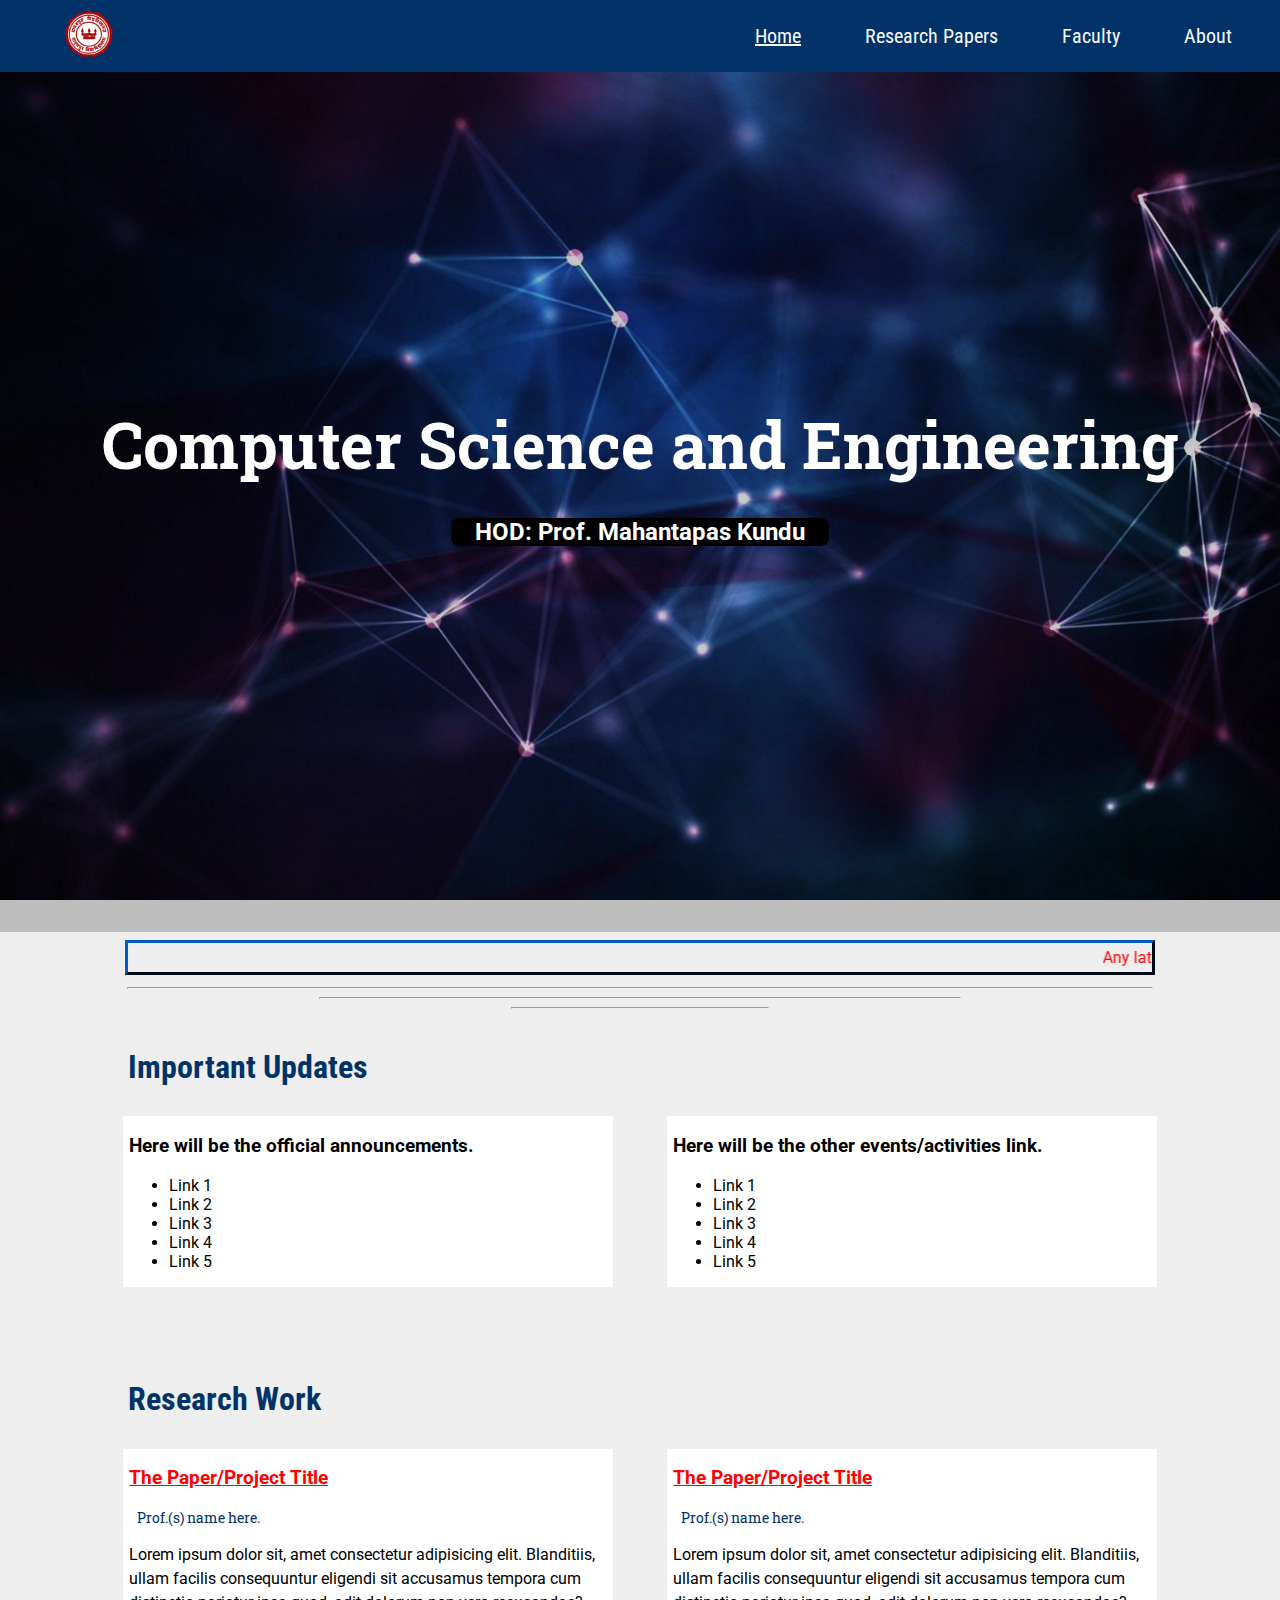
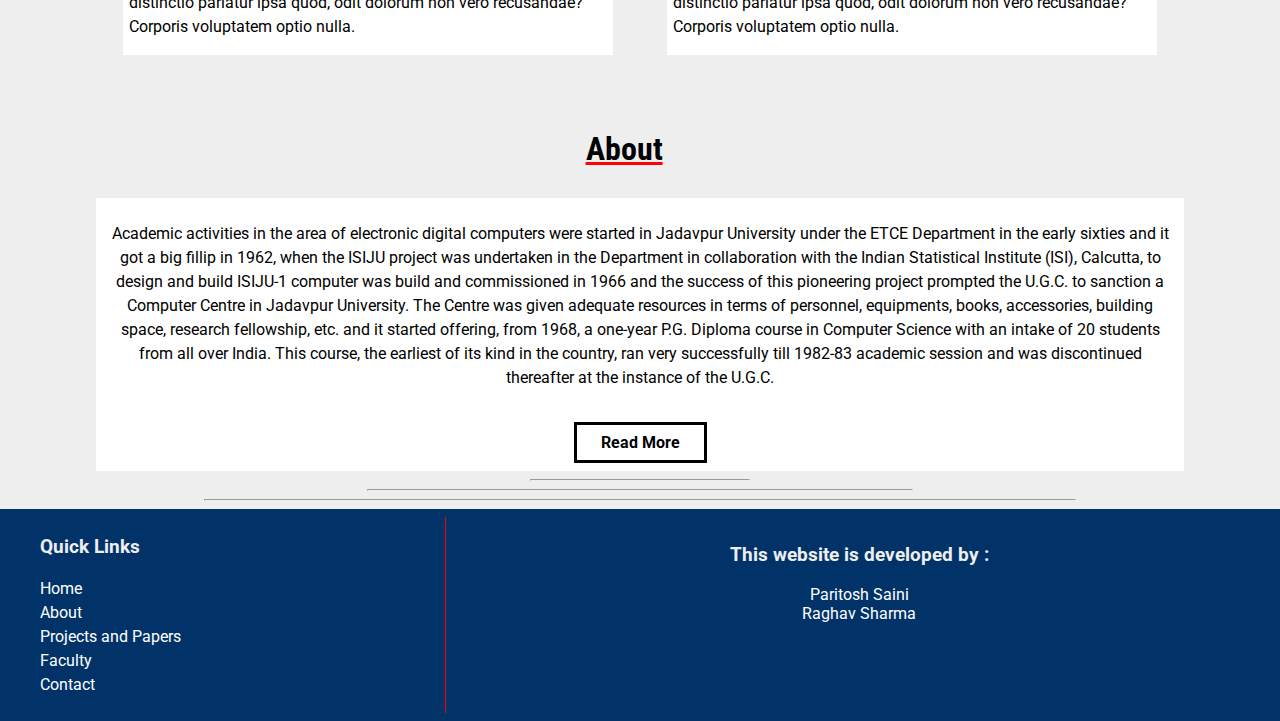
<file: index.html>
<!DOCTYPE html>
<html lang="en">

<head>
    <meta charset="UTF-8">
    <meta name="viewport" content="width=device-width, initial-scale=1.0">
    <meta http-equiv="X-UA-Compatible" content="ie=edge">
    <link rel="stylesheet" href="https://use.fontawesome.com/releases/v5.1.0/css/all.css" integrity="sha384-lKuwvrZot6UHsBSfcMvOkWwlCMgc0TaWr+30HWe3a4ltaBwTZhyTEggF5tJv8tbt"
        crossorigin="anonymous">
    <link href="https://fonts.googleapis.com/css?family=Roboto|Roboto+Condensed|Roboto+Slab" rel="stylesheet">
    <link rel="icon" href="img/logo.png">
    <link rel="stylesheet" href="style.css">
    <title>JU CSE</title>
</head>

<body>
    <div id="slideout-menu">
        <ul>
            <li>
                <a href="index.html">Home</a>
            </li>
            <li>
                <a href="research.html">Research Papers</a>
            </li>
            <li>
                <a href="faculty.html">Faculty</a>
            </li>
            <li>
                <a href="about.html">About</a>
            </li>
        </ul>
    </div>

    <nav>
        <div id="logo-img">
            <a href="http://www.jaduniv.edu.in/">
                <img src="img/logo.png" alt="JU Logo">
            </a>
        </div>
        <div id="menu-icon">
            <i class="fas fa-bars"></i>
        </div>
        
        <ul>
            <li>
                <a class="active" href="index.html">Home</a>
            </li>
            <li>
                <a href="research.html">Research Papers</a>
            </li>
            <li>
                <a href="faculty.html">Faculty</a>
            </li>
            <li>
                <a href="about.html">About</a>
            </li>
            <li>
                <div id="search-icon"></div>
            </li>
        </ul>
    </nav>

    <div id="searchbox">
        <input type="text" placeholder="Search Here">
    </div>

    <div id="banner">
        <h1>Computer Science and Engineering</h1>
        <h3>HOD: Prof. Mahantapas Kundu</h3>
    </div>

    <div class="updates">
        <marquee behavior="" direction="" onmouseover="this.stop();" onmouseout="this.start();"><a href="https://google.com">Any latest Updates or info to be displayes here...</a> || <a href="#">Another One</a></marquee>
    </div>

    <hr class="l1">
    <hr class="l2">
    <hr class="l3">

    <main>
        <h2 class="section-heading">Important Updates</h2>

        <section>
            <div class="card">
                <div class="card-description">
                   <h3>Here will be the official announcements.</h3>
                   <ul>
                       <li><a href="#">Link 1</a></li>
                       <li><a href="#">Link 2</a></li>
                       <li><a href="#">Link 3</a></li>
                       <li><a href="#">Link 4</a></li>
                       <li><a href="#">Link 5</a></li>
                   </ul>
                </div>
            </div>

            <div class="card">
                <div class="card-description">
                    <h3>Here will be the other events/activities link.</h3>
                    <ul>
                        <li><a href="#">Link 1</a></li>
                        <li><a href="#">Link 2</a></li>
                        <li><a href="#">Link 3</a></li>
                        <li><a href="#">Link 4</a></li>
                        <li><a href="#">Link 5</a></li>
                    </ul>
                </div>
            </div>
        </section>

        <br>
        <br>
        <br>

        <a href="research.html">
        	<h2 class="section-heading">Research Work</h2>
    	</a>

        <section>
            <div class="card">
                <div class="card-description">
                  <a href="#">
                    <h3>The Paper/Project Title</h3>
                  </a>
                  <div class="card-meta">
                    <a href="#">Prof.(s) name here.</a>
                  </div>
                  <p>
                    Lorem ipsum dolor sit, amet consectetur adipisicing elit. Blanditiis, ullam facilis consequuntur eligendi sit accusamus tempora
                    cum distinctio pariatur ipsa quod, odit dolorum non vero recusandae? Corporis voluptatem optio nulla.
                  </p>
                </div>
              </div>

              <div class="card">
                <div class="card-description">
                  <a href="#">
                    <h3>The Paper/Project Title</h3>
                  </a>
                  <div class="card-meta">
                    <a href="#">Prof.(s) name here.</a>
                  </div>
                  <p>
                    Lorem ipsum dolor sit, amet consectetur adipisicing elit. Blanditiis, ullam facilis consequuntur eligendi sit accusamus tempora
                    cum distinctio pariatur ipsa quod, odit dolorum non vero recusandae? Corporis voluptatem optio nulla.
                  </p>
                </div>
              </div>
        </section>

        <br>
        <br>

        <h2 class="about">About</h2>

        <section id="section-source">
            <p>
                Academic activities in the area of electronic digital computers were started in Jadavpur University under the ETCE Department in the early sixties and it got a big fillip in 1962, when the ISIJU project was undertaken in the Department in collaboration with the Indian Statistical Institute (ISI), Calcutta, to design and build ISIJU-1 computer was build and commissioned in 1966 and the success of this pioneering project prompted the U.G.C. to sanction a Computer Centre in Jadavpur University. The Centre was given adequate resources in terms of personnel, equipments, books, accessories, building space, research fellowship, etc. and it started offering, from 1968, a one-year P.G. Diploma course in Computer Science with an intake of 20 students from all over India. This course, the earliest of its kind in the country, ran very successfully till 1982-83 academic session and was discontinued thereafter at the instance of the U.G.C.
            </p>
            <a href="about.html" class="btn-readmore">Read More</a>
        </section>

        <hr class="l3">
        <hr class="l2">
        <hr class="l1">

    </main>

    <footer>
        <div id="left-footer">
            <h3>Quick Links</h3>
            <p>
                <ul>
                    <li>
                        <a href="index.html">Home</a>
                    </li>
                    <li>
                        <a href="about.html">About</a>
                    </li>
                    <li>
                        <a href="research.html">Projects and Papers</a>
                    </li>
                    <li>
                        <a href="faculty.html">Faculty</a>
                    </li>
                    <li>
                        <a href="#">Contact</a>
                    </li>
                </ul>
            </p>
        </div>

        <div id="right-footer">
            <h3>This website is developed by :</h3>
            <a href="https://github.com/codename-water">Paritosh Saini</a>
            <br>
            <a href="#">Raghav Sharma</a>
        </div>
    </footer>

    <script src="main.js"></script>
</body>

</html>
</file>
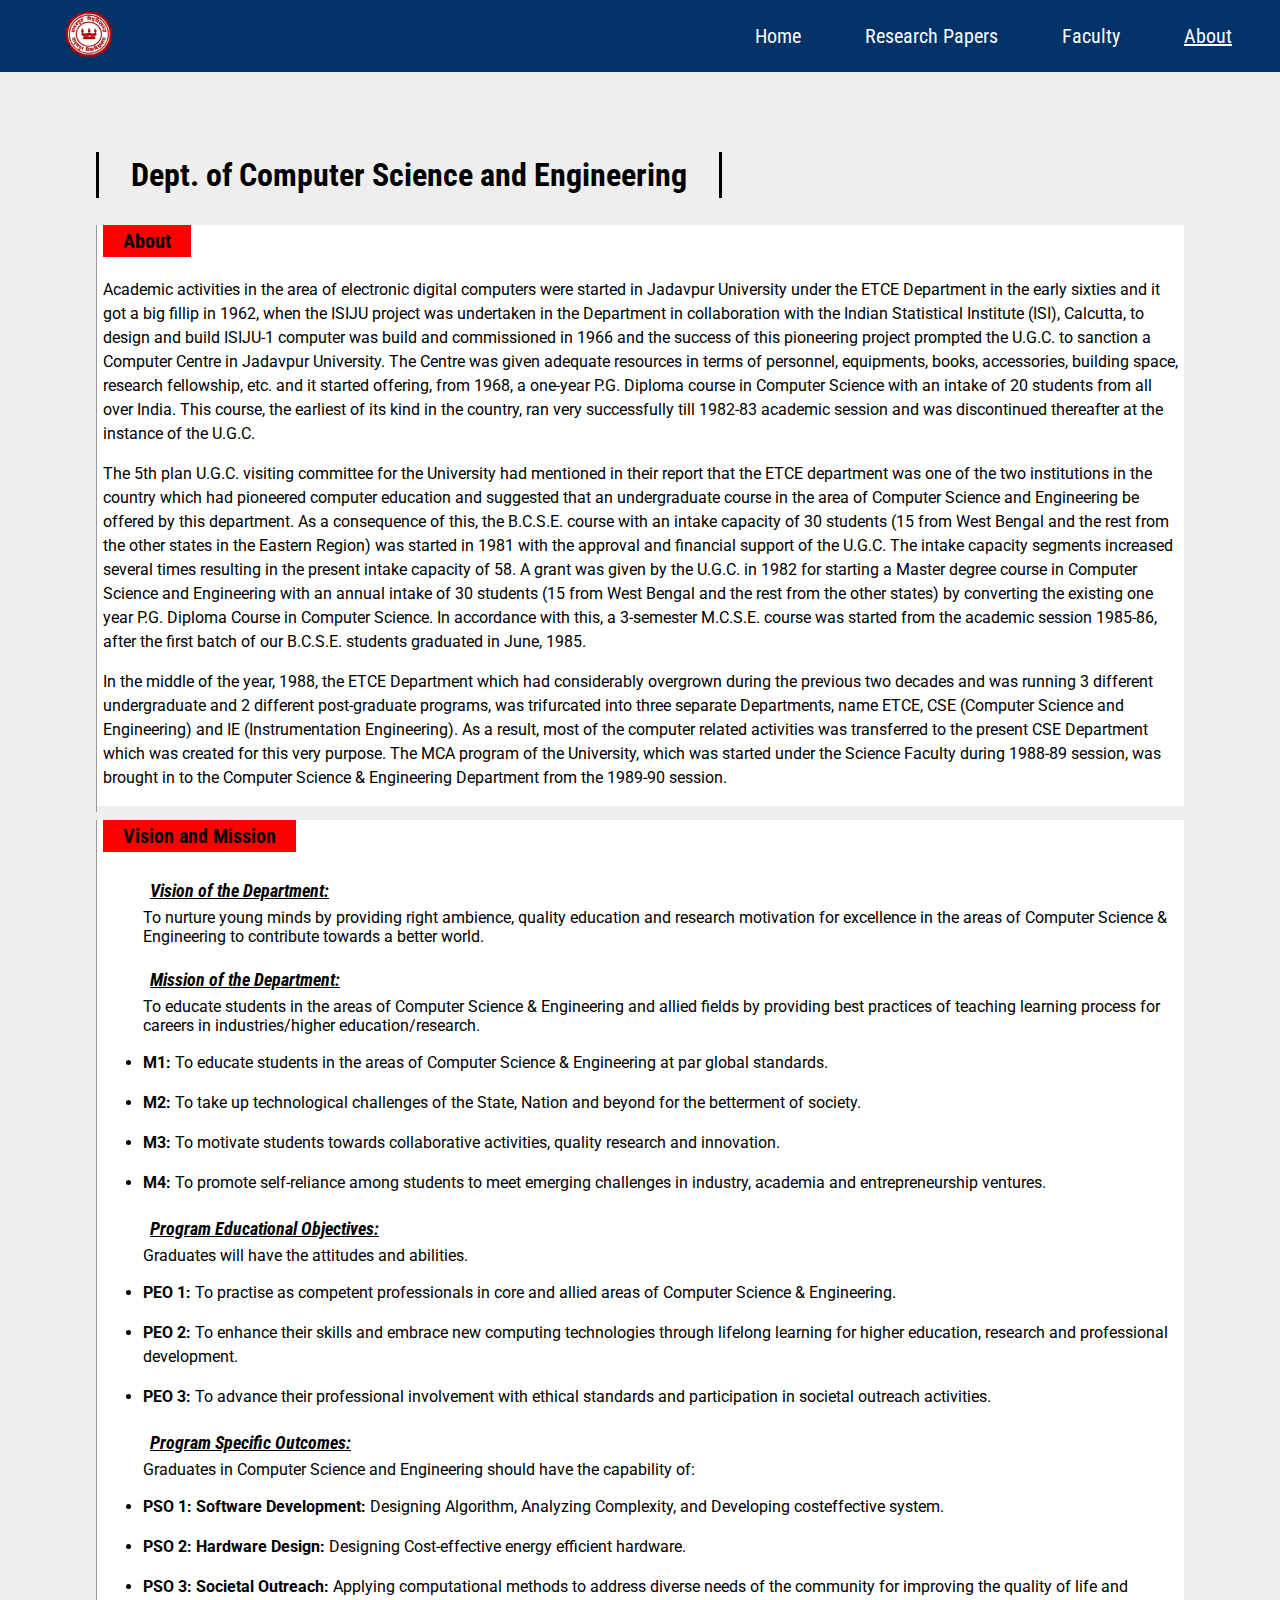
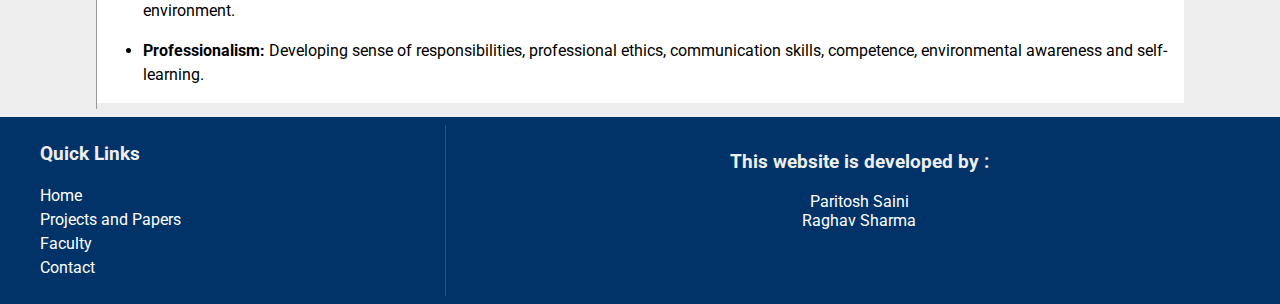
<file: about.html>
<!DOCTYPE html>
<html lang="en">

<head>
    <meta charset="UTF-8">
    <meta name="viewport" content="width=device-width, initial-scale=1.0">
    <meta http-equiv="X-UA-Compatible" content="ie=edge">
    <link rel="stylesheet" href="https://use.fontawesome.com/releases/v5.1.0/css/all.css" integrity="sha384-lKuwvrZot6UHsBSfcMvOkWwlCMgc0TaWr+30HWe3a4ltaBwTZhyTEggF5tJv8tbt"
        crossorigin="anonymous">
    <link href="https://fonts.googleapis.com/css?family=Roboto|Roboto+Condensed|Roboto+Slab" rel="stylesheet">
    <link rel="icon" href="img/logo.png">
    <link rel="stylesheet" href="style.css">
    <title>JU CSE</title>
</head>

<body>
    <div id="slideout-menu">
        <ul>
            <li>
                <a href="index.html">Home</a>
            </li>
            <li>
                <a href="research.html">Research Papers</a>
            </li>
            <li>
                <a href="faculty.html">Faculty</a>
            </li>
            <li>
                <a href="about.html">About</a>
            </li>
        </ul>
    </div>

    <nav>
        <div id="logo-img">
            <a href="http://www.jaduniv.edu.in/">
                <img src="img/logo.png" alt="JU Logo">
            </a>
        </div>
        <div id="menu-icon">
            <i class="fas fa-bars"></i>
        </div>
        <ul>
            <li>
                <a href="index.html">Home</a>
            </li>
            <li>
                <a href="research.html">Research Papers</a>
            </li>
            <li>
                <a href="faculty.html">Faculty</a>
            </li>
            <li>
                <a class="active" href="about.html">About</a>
            </li>
            <li>
                <div id="search-icon"></div>
            </li>
        </ul>
    </nav>

    <div id="searchbox">
        <input type="text" placeholder="Search Here">
    </div>

  <main>

    <h2 class="page-heading">Dept. of Computer Science and Engineering</h2>
    <div class="post-container">
      <section class="blogpost">
        <div class="card">
          <!-- <div class="card-image">
            <img src="img/1.jpg" alt="Card Image">
          </div> -->
          <div class="card-description">
            <h3 class="page-heading2">About</h3>
            <p>Academic activities in the area of electronic digital computers were started in Jadavpur University under the ETCE Department in the early sixties and it got a big fillip in 1962, when the ISIJU project was undertaken in the Department in collaboration with the Indian Statistical Institute (ISI), Calcutta, to design and build ISIJU-1 computer was build and commissioned in 1966 and the success of this pioneering project prompted the U.G.C. to sanction a Computer Centre in Jadavpur University. The Centre was given adequate resources in terms of personnel, equipments, books, accessories, building space, research fellowship, etc. and it started offering, from 1968, a one-year P.G. Diploma course in Computer Science with an intake of 20 students from all over India. This course, the earliest of its kind in the country, ran very successfully till 1982-83 academic session and was discontinued thereafter at the instance of the U.G.C.</p>
            <p>The 5th plan U.G.C. visiting committee for the University had mentioned in their report that the ETCE department was one of the two institutions in the country which had pioneered computer education and suggested that an undergraduate course in the area of Computer Science and Engineering be offered by this department. As a consequence of this, the B.C.S.E. course with an intake capacity of 30 students (15 from West Bengal and the rest from the other states in the Eastern Region) was started in 1981 with the approval and financial support of the U.G.C. The intake capacity segments increased several times resulting in the present intake capacity of 58. A grant was given by the U.G.C. in 1982 for starting a Master degree course in Computer Science and Engineering with an annual intake of 30 students (15 from West Bengal and the rest from the other states) by converting the existing one year P.G. Diploma Course in Computer Science. In accordance with this, a 3-semester M.C.S.E. course was started from the academic session 1985-86, after the first batch of our B.C.S.E. students graduated in June, 1985.</p>
            <p>In the middle of the year, 1988, the ETCE Department which had considerably overgrown during the previous two decades and was running 3 different undergraduate and 2 different post-graduate programs, was trifurcated into three separate Departments, name ETCE, CSE (Computer Science and Engineering) and IE (Instrumentation Engineering). As a result, most of the computer related activities was transferred to the present CSE Department which was created for this very purpose. The MCA program of the University, which was started under the Science Faculty during 1988-89 session, was brought in to the Computer Science & Engineering Department from the 1989-90 session.</p>
          </div>
        </div>

      </section>
    </div>
    
    <div class="post-container">
        <section class="blogpost">
          <div class="card">
            <div class="card-description">
              <h3 class="page-heading2">Vision and Mission</h3>
              <ul>
                <p class="paragraph"><h4 class="heading4">Vision of the Department:</h4> <br> To nurture young minds by providing right ambience, quality education and research motivation for
                    excellence in the areas of Computer Science & Engineering to contribute towards a better world.</p>
              </ul>

              <ul>
                <p class="paragraph"><h4 class="heading4">Mission of the Department:</h4><br>To educate students in the areas of Computer Science & Engineering and
                    allied fields by providing best practices of teaching learning process for careers in industries/higher
                    education/research.</p>
                
                <li><p><b>M1: </b> To educate students in the areas of Computer Science & Engineering at par global standards.</p></li>
                <li><p><b>M2: </b> To take up technological challenges of the State, Nation and beyond for the betterment of society.</p></li>
                <li><p><b>M3: </b> To motivate students towards collaborative activities, quality research and innovation.</p></li>
                <li><p><b>M4: </b> To promote self-reliance among students to meet emerging challenges in industry, academia and
                    entrepreneurship ventures.</p></li>
              </ul>

              <ul>
                <p class="paragraph"><h4 class="heading4">Program Educational Objectives:</h4><br>Graduates will have the attitudes and abilities.</p>
                
                <li><p><b>PEO 1: </b> To practise as competent professionals in core and allied areas of Computer Science &
                    Engineering.</p></li>
                <li><p><b>PEO 2: </b> To enhance their skills and embrace new computing technologies through lifelong learning for
                    higher education, research and professional development.</p></li>
                <li><p><b>PEO 3: </b> To advance their professional involvement with ethical standards and participation in societal
                    outreach activities.</p></li>
              </ul>

              <ul>
                <p class="paragraph"><h4 class="heading4">Program Specific Outcomes:</h4><br>Graduates in Computer Science and Engineering should have the capability of:</p>
                
                <li><p><strong>PSO 1: Software Development:</strong> Designing Algorithm, Analyzing Complexity, and Developing costeffective system.</p></li>
                <li><p><strong>PSO 2: Hardware Design: </strong>Designing Cost-effective energy efficient hardware.</p></li>
                <li><p><strong>PSO 3: Societal Outreach: </strong>Applying computational methods to address diverse needs of the community
                    for improving the quality of life and environment.</p></li>
                <li><p><strong>Professionalism: </strong>Developing sense of responsibilities, professional ethics, communication skills,
                    competence, environmental awareness and self-learning.</p></li>
              </ul>
                
            </div>
          </div>
  
        </section>
      </div>

  </main>

  <footer>
    <div id="left-footer">
        <h3>Quick Links</h3>
        <p>
            <ul>
                <li>
                    <a href="index.html">Home</a>
                </li>
                <li>
                    <a href="research.html">Projects and Papers</a>
                </li>
                <li>
                    <a href="faculty.html">Faculty</a>
                </li>
                <li>
                    <a href="#">Contact</a>
                </li>
            </ul>
        </p>
    </div>

    <div id="right-footer">
        <h3>This website is developed by :</h3>
        <a href="https://github.com/codename-water">Paritosh Saini</a>
        <br>
        <a href="#">Raghav Sharma</a>
    </div>
</footer>

  <script src="main.js"></script>
</body>

</html>
</file>
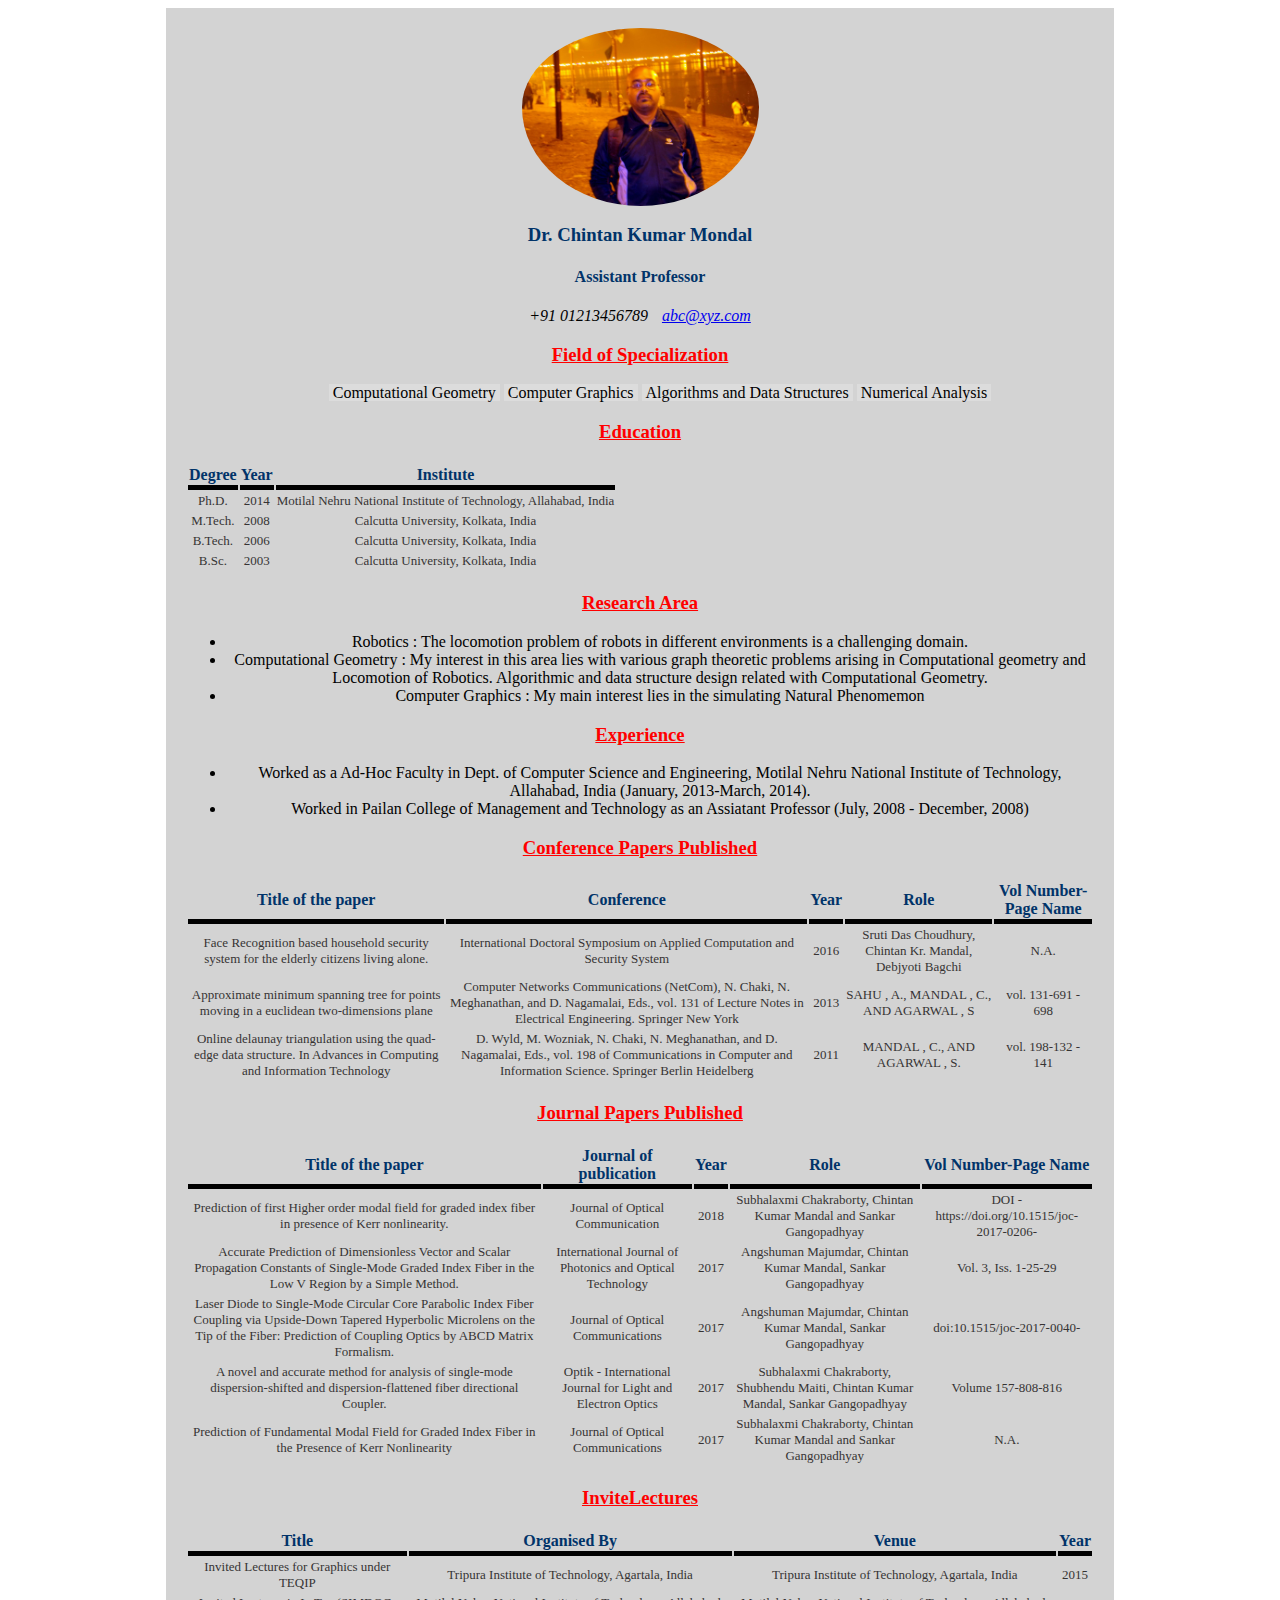
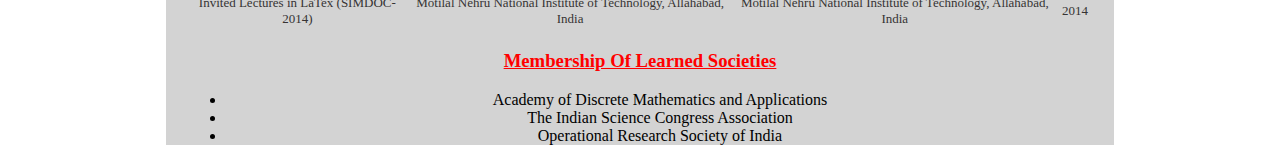
<file: chintan.html>
<!DOCTYPE html>
<html lang="en">
<head>
    <meta charset="UTF-8">
    <meta name="viewport" content="width=device-width, initial-scale=1.0">
    <link rel="stylesheet" href="./profstyle.css">
    <link rel="stylesheet" href="https://use.fontawesome.com/releases/v5.5.0/css/all.css" integrity="sha384-B4dIYHKNBt8Bc12p+WXckhzcICo0wtJAoU8YZTY5qE0Id1GSseTk6S+L3BlXeVIU" crossorigin="anonymous"> 
    <title>JU CSE || Dr. Chintan Kumar Mandal</title>
</head>
<body>

    <div class="container">
        <div class="profile-header">
            <div class="profile-img">
                <img src="img/Chintan Kumar Mandal.jpg" width="200px" alt="">
            </div>
            <div class="profile-nav-info">
                <h3 class="user-name">Dr. Chintan Kumar Mondal</h3>
                <h4 class="user-des">Assistant Professor</h4>
            </div>
            <div class="contact">
                <i class="fa fa-phone cont">+91 01213456789</i>
                <i class="fa fa-envelope cont" aria-hidden="true"><a href="abc@xyz.com">abc@xyz.com</a></i>
            </div>
            <div class="section-heading">
                <h3>Field of Specialization</h3>
                <ul id="special">
                    <li>Computational Geometry</li>
                    <li>Computer Graphics</li>
                    <li>Algorithms and Data Structures</li>
                    <li>Numerical Analysis</li>
                </ul>
            </div>
            <div class="section-heading">
                <h3>Education</h3>
                <table>
                    <thead>
                        <tr>
                            <th>Degree</th>
                            <th>Year</th>
                            <th>Institute</th>
                        </tr>
                    </thead>
                    <tbody>
                        <tr>
                            <th>Ph.D.</th>
                            <th>2014</th>
                            <th>Motilal Nehru National Institute of Technology, Allahabad, India</th>
                        </tr>
                        <tr>
                            <th>M.Tech.</th>
                            <th>2008</th>
                            <th>Calcutta University, Kolkata, India</th>
                        </tr>
                        <tr>
                            <th>B.Tech.</th>
                            <th>2006</th>
                            <th>Calcutta University, Kolkata, India</th>
                        </tr>
                        <tr>
                            <th>B.Sc.</th>
                            <th>2003</th>
                            <th>Calcutta University, Kolkata, India</th>
                        </tr>
                    </tbody>
                </table>
            </div>
            
            <div class="section-heading">
                <h3>Research Area</h3>
                <ul>
                    <li>Robotics : The locomotion problem of robots in different environments is a challenging domain.</li>
                    <li>Computational Geometry : My interest in this area lies with various graph theoretic problems arising in Computational geometry and Locomotion of Robotics. Algorithmic and data structure design related with Computational Geometry.</li>
                    <li>Computer Graphics : My main interest lies in the simulating Natural Phenomemon</li>
                </ul>
            </div>
            <div class="section-heading">
                <h3>Experience</h3>
                <ul>
                    <li>Worked as a Ad-Hoc Faculty in Dept. of Computer Science and Engineering, Motilal Nehru National Institute of Technology, Allahabad, India (January, 2013-March, 2014).</li>
                    <li>Worked in Pailan College of Management and Technology as an Assiatant Professor (July, 2008 - December, 2008)</li>
                </ul>
            </div>
            <div class="section-heading">
                <h3>Conference Papers Published</h3>
                <table>
                    <thead>
                        <tr>
                            <th>Title of the paper</th>
                            <th>Conference</th>
                            <th>Year</th>
                            <th>Role</th>
                            <th>Vol Number-Page Name</th>
                        </tr>
                    </thead>
                    <tbody>
                        <tr>
                            <th>Face Recognition based household security system for the elderly citizens living alone.</th>
                            <th>International Doctoral Symposium on Applied Computation and Security System</th>
                            <th>2016</th>
                            <th>Sruti Das Choudhury, Chintan Kr. Mandal, Debjyoti Bagchi</th>
                            <th>N.A.</th>
                        </tr>
                        <tr>
                            <th>Approximate minimum spanning tree for points moving in a euclidean two-dimensions plane</th>
                            <th>Computer Networks Communications (NetCom), N. Chaki, N. Meghanathan, and D. Nagamalai, Eds., vol. 131 of Lecture Notes in Electrical Engineering. Springer New York</th>
                            <th>2013</th>
                            <th>SAHU , A., MANDAL , C., AND AGARWAL , S</th>
                            <th>vol. 131-691 - 698</th>
                        </tr>
                        <tr>
                            <th>Online delaunay triangulation using the quad-edge data structure. In Advances in Computing and Information Technology</th>
                            <th>D. Wyld, M. Wozniak, N. Chaki, N. Meghanathan, and D. Nagamalai, Eds., vol. 198 of Communications in Computer and Information Science. Springer Berlin Heidelberg</th>
                            <th>2011</th>
                            <th>MANDAL , C., AND AGARWAL , S.</th>
                            <th>vol. 198-132 - 141</th>
                        </tr>
                    </tbody>
                </table>
            </div>
            <div class="section-heading">
                <h3>Journal Papers Published</h3>
                <table>
                    <thead>
                        <tr>
                            <th>Title of the paper</th>
                            <th>Journal of publication</th>
                            <th>Year</th>
                            <th>Role</th>
                            <th>Vol Number-Page Name</th>
                        </tr>
                    </thead>
                    <tbody>
                        <tr>
                            <th>Prediction of first Higher order modal field for graded index fiber in presence of Kerr nonlinearity.</th>
                            <th>Journal of Optical Communication</th>
                            <th>2018</th>
                            <th>Subhalaxmi Chakraborty, Chintan Kumar Mandal and Sankar Gangopadhyay</th>
                            <th>DOI - https://doi.org/10.1515/joc-2017-0206-</th>
                        </tr>
                        <tr>
                            <th>Accurate Prediction of Dimensionless Vector and Scalar Propagation Constants of Single-Mode Graded Index Fiber in the Low V Region by a Simple Method.</th>
                            <th>International Journal of Photonics and Optical Technology</th>
                            <th>2017</th>
                            <th>Angshuman Majumdar, Chintan Kumar Mandal, Sankar Gangopadhyay</th>
                            <th>Vol. 3, Iss. 1-25-29</th>
                        </tr>
                        <tr>
                            <th>Laser Diode to Single-Mode Circular Core Parabolic Index Fiber Coupling via Upside-Down Tapered Hyperbolic Microlens on the Tip of the Fiber: Prediction of Coupling Optics by ABCD Matrix Formalism.</th>
                            <th>Journal of Optical Communications</th>
                            <th>2017</th>
                            <th>Angshuman Majumdar, Chintan Kumar Mandal, Sankar Gangopadhyay</th>
                            <th>doi:10.1515/joc-2017-0040-</th>
                        </tr>
                        <tr>
                            <th>A novel and accurate method for analysis of single-mode dispersion-shifted and dispersion-flattened fiber directional Coupler.</th>
                            <th>Optik - International Journal for Light and Electron Optics</th>
                            <th>2017</th>
                            <th>Subhalaxmi Chakraborty, Shubhendu Maiti, Chintan Kumar Mandal, Sankar Gangopadhyay</th>
                            <th>Volume 157-808-816</th>
                        </tr>
                        <tr>
                            <th>Prediction of Fundamental Modal Field for Graded Index Fiber in the Presence of Kerr Nonlinearity</th>
                            <th>Journal of Optical Communications</th>
                            <th>2017</th>
                            <th>Subhalaxmi Chakraborty, Chintan Kumar Mandal and Sankar Gangopadhyay 	</th>
                            <th>N.A.</th>
                        </tr>
                    </tbody>
                </table>
            </div>
            <div class="section-heading">
                <h3>InviteLectures</h3>
                <table>
                    <thead>
                        <tr>
                            <th>Title</th>
                            <th>Organised By</th>
                            <th>Venue</th>
                            <th>Year</th>
                        </tr>
                    </thead>
                    <tbody>
                        <tr>
                            <th>Invited Lectures for Graphics under TEQIP</th>
                            <th>Tripura Institute of Technology, Agartala, India</th>
                            <th>Tripura Institute of Technology, Agartala, India</th>
                            <th>2015</th>
                        </tr>
                        <tr>
                            <th>Invited Lectures in LaTex (SIMDOC-2014)</th>
                            <th>Motilal Nehru National Institute of Technology, Allahabad, India</th>
                            <th>Motilal Nehru National Institute of Technology, Allahabad, India</th>
                            <th>2014</th>
                        </tr>
                    </tbody>
                </table>
            </div>
            <div class="section-heading">
                <h3>Membership Of Learned Societies</h3>
                <ul>
                    <li>Academy of Discrete Mathematics and Applications</li>
                    <li>The Indian Science Congress Association</li>
                    <li>Operational Research Society of India</li>
                </ul>
            </div>
        </div>
    </div>
    
</body>
</file>
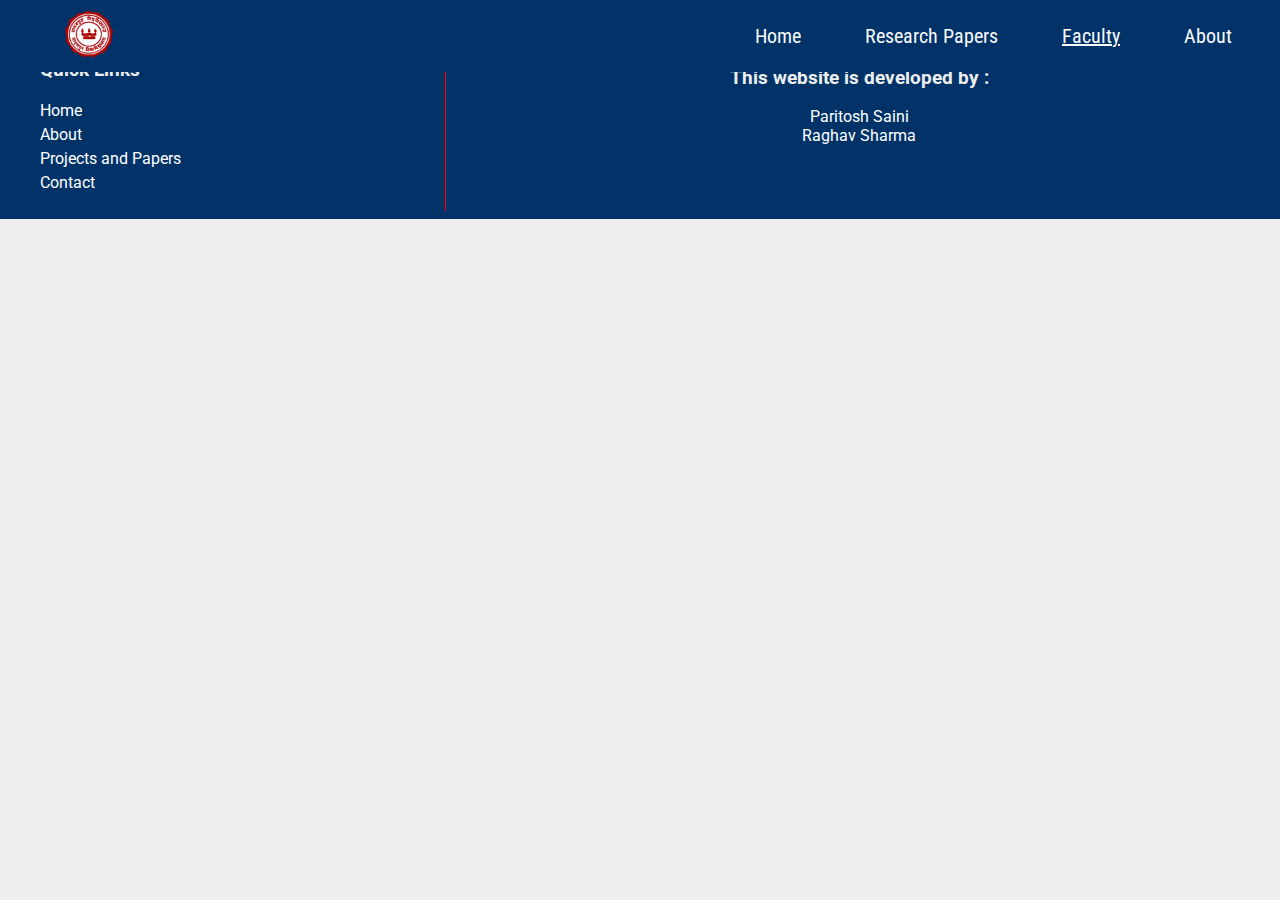
<file: faculty.html>
<!DOCTYPE html>
<html lang="en">

<head>
    <meta charset="UTF-8">
    <meta name="viewport" content="width=device-width, initial-scale=1.0">
    <meta http-equiv="X-UA-Compatible" content="ie=edge">
    <link rel="stylesheet" href="https://use.fontawesome.com/releases/v5.1.0/css/all.css" integrity="sha384-lKuwvrZot6UHsBSfcMvOkWwlCMgc0TaWr+30HWe3a4ltaBwTZhyTEggF5tJv8tbt"
        crossorigin="anonymous">
    <link href="https://fonts.googleapis.com/css?family=Roboto|Roboto+Condensed|Roboto+Slab" rel="stylesheet">
    <link rel="icon" href="img/logo.png">
    <link rel="stylesheet" href="style.css">
    <title>JU CSE</title>
</head>

<body>
    <div id="slideout-menu">
        <ul>
            <li>
                <a href="index.html">Home</a>
            </li>
            <li>
                <a href="research.html">Research Papers</a>
            </li>
            <li>
                <a href="faculty.html">Faculty</a>
            </li>
            <li>
                <a href="about.html">About</a>
            </li>
        </ul>
    </div>

    <nav>
        <div id="logo-img">
            <a href="http://www.jaduniv.edu.in/">
                <img src="img/logo.png" alt="JU Logo">
            </a>
        </div>
        <div id="menu-icon">
            <i class="fas fa-bars"></i>
        </div>
        <ul>
            <li>
                <a href="index.html">Home</a>
            </li>
            <li>
                <a href="research.html">Research Papers</a>
            </li>
            <li>
                <a class="active" href="faculty.html">Faculty</a>
            </li>
            <li>
                <a href="about.html">About</a>
            </li>
            <li>
                <div id="search-icon"></div>
            </li>
        </ul>
    </nav>

    <div id="searchbox">
        <input type="text" placeholder="Search Here">
    </div>
    
    
    


        

    </main>

    <footer>
        <div id="left-footer">
            <h3>Quick Links</h3>
            <p>
                <ul>
                       <li>
                        <a href="index.html">Home</a>
                    </li>
                    <li>
                        <a href="about.html">About</a>
                    </li>
                    <li>
                        <a href="research.html">Projects and Papers</a>
                    </li>
                    <li>
                        <a href="#">Contact</a>
                    </li>
                </ul>
            </p>
        </div>

        <div id="right-footer">
            <h3>This website is developed by :</h3>
            <a href="https://github.com/codename-water">Paritosh Saini</a>
            <br>
            <a href="#">Raghav Sharma</a>
        </div>
    </footer>

    <script src="main.js"></script>
</body>

</html>
</file>
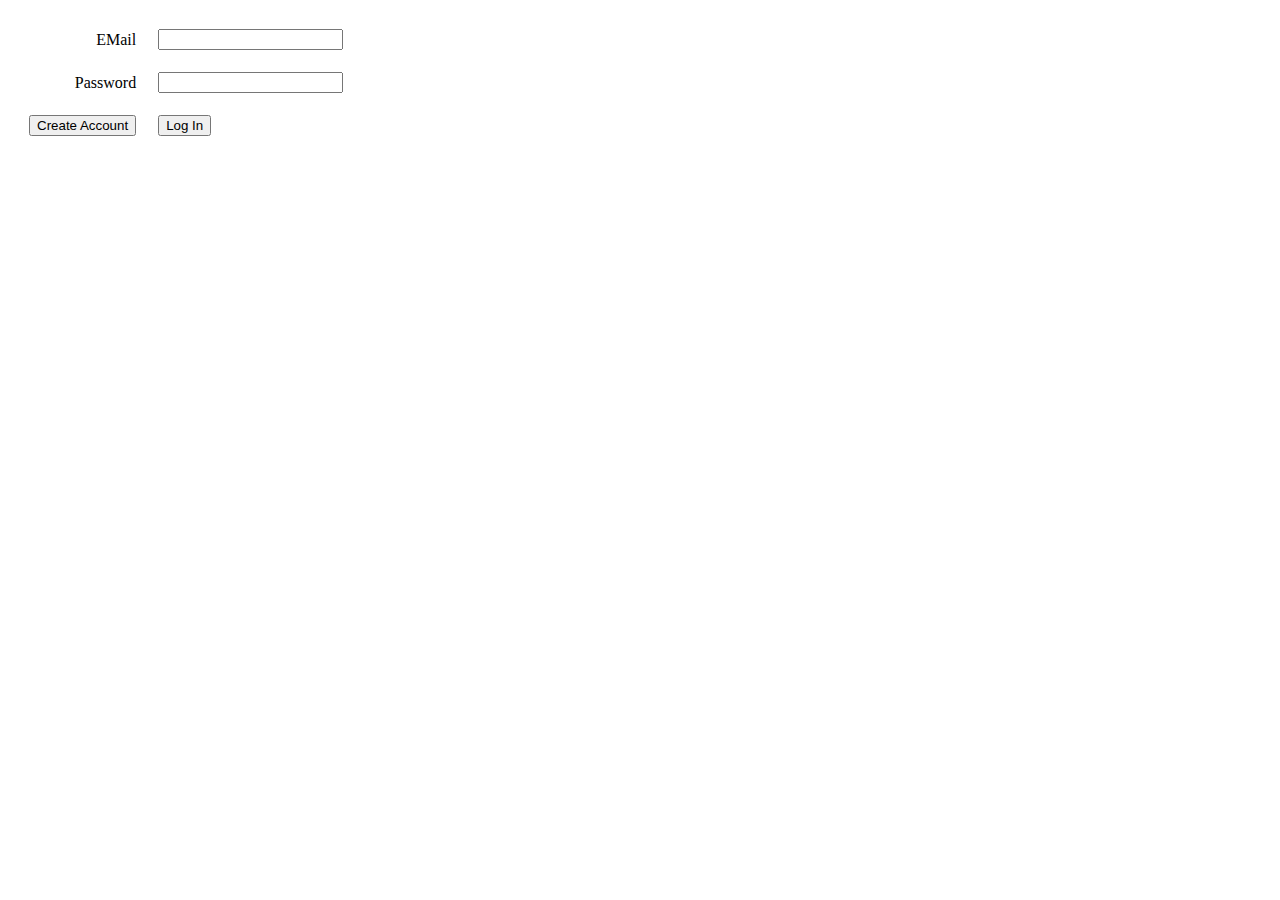
<file: loginPage.html>
<html>   
   <head>
      <title>Login Form</title> 
   </head>
   
   <body>
      <form action = "/signinInfo.php" method="post">
         <table cellspacing = "20" >
            
            <tr>
               <td align = "right">EMail</td>
               <td><input type = "email" name = "email" required/></td>
            </tr>

            <tr>
               <td align = "right">Password</td>
               <td><input type = "password" name = "password" required/></td>
            </tr>
            
            <tr>
               <!--<td align = "right"><button onclick="window.location.href = 'https://w3docs.com';">Sign Up</button></td>  -->
               <td><input type=button onClick="parent.location='signupPage.html'" value='Create Account'></td>
               <td><input type = "submit" value = "Log In" /></td>
            </tr>
            
         </table>
      </form>      

      <script src="loginPage.js"></script>
   </body>
</html>
</file>
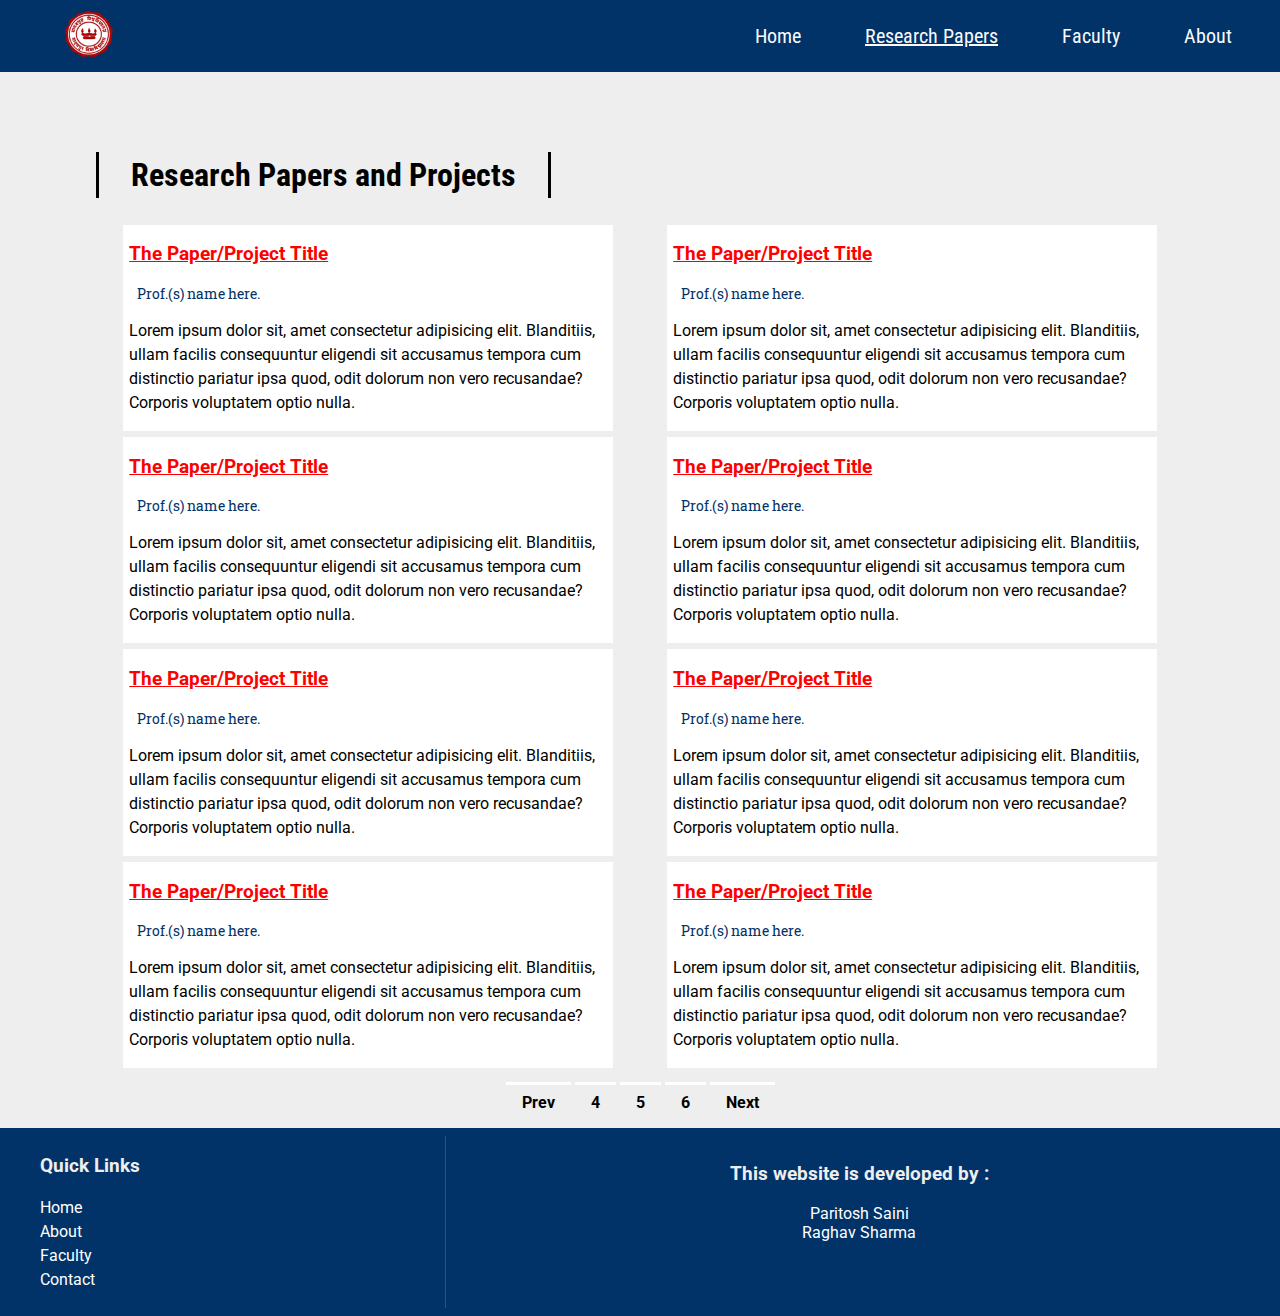
<file: research.html>
<!DOCTYPE html>
<html lang="en">

<head>
    <meta charset="UTF-8">
    <meta name="viewport" content="width=device-width, initial-scale=1.0">
    <meta http-equiv="X-UA-Compatible" content="ie=edge">
    <link rel="stylesheet" href="https://use.fontawesome.com/releases/v5.1.0/css/all.css" integrity="sha384-lKuwvrZot6UHsBSfcMvOkWwlCMgc0TaWr+30HWe3a4ltaBwTZhyTEggF5tJv8tbt"
        crossorigin="anonymous">
    <link href="https://fonts.googleapis.com/css?family=Roboto|Roboto+Condensed|Roboto+Slab" rel="stylesheet">
    <link rel="icon" href="img/logo.png">
    <link rel="stylesheet" href="style.css">
    <title>JU CSE | Research Work</title>
</head>

<body>
    <div id="slideout-menu">
        <ul>
            <li>
                <a href="index.html">Home</a>
            </li>
            <li>
                <a href="research.html">Research Papers</a>
            </li>
            <li>
                <a href="faculty.html">Faculty</a>
            </li>
            <li>
                <a href="about.html">About</a>
            </li>
        </ul>
    </div>

    <nav>
        <div id="logo-img">
            <a href="http://www.jaduniv.edu.in/">
                <img src="img/logo.png" alt="JU Logo">
            </a>
        </div>
        <div id="menu-icon">
            <i class="fas fa-bars"></i>
        </div>
        <ul>
            <li>
                <a href="index.html">Home</a>
            </li>
            <li>
                <a class="active" href="research.html">Research Papers</a>
            </li>
            <li>
                <a href="faculty.html">Faculty</a>
            </li>
            <li>
                <a href="about.html">About</a>
            </li>
            <li>
                <div id="search-icon"></div>
            </li>
        </ul>
    </nav>

    <div id="searchbox">
        <input type="text" placeholder="Search Here">
    </div>

  <main>
    <h2 class="page-heading">Research Papers and Projects</h2>

    <section>
      <div class="card">
        <div class="card-description">
          <a href="#">
            <h3>The Paper/Project Title</h3>
          </a>
          <div class="card-meta">
            <a href="#">Prof.(s) name here.</a>
          </div>
          <p>
            Lorem ipsum dolor sit, amet consectetur adipisicing elit. Blanditiis, ullam facilis consequuntur eligendi sit accusamus tempora
            cum distinctio pariatur ipsa quod, odit dolorum non vero recusandae? Corporis voluptatem optio nulla.
          </p>
        </div>
      </div>

      <div class="card">
        <div class="card-description">
          <a href="#">
            <h3>The Paper/Project Title</h3>
          </a>
          <div class="card-meta">
            <a href="#">Prof.(s) name here.</a>
          </div>
          <p>
            Lorem ipsum dolor sit, amet consectetur adipisicing elit. Blanditiis, ullam facilis consequuntur eligendi sit accusamus tempora
            cum distinctio pariatur ipsa quod, odit dolorum non vero recusandae? Corporis voluptatem optio nulla.
          </p>
        </div>
      </div>

      <div class="card">
        <div class="card-description">
          <a href="#">
            <h3>The Paper/Project Title</h3>
          </a>
          <div class="card-meta">
            <a href="#">Prof.(s) name here.</a>
          </div>
          <p>
            Lorem ipsum dolor sit, amet consectetur adipisicing elit. Blanditiis, ullam facilis consequuntur eligendi sit accusamus tempora
            cum distinctio pariatur ipsa quod, odit dolorum non vero recusandae? Corporis voluptatem optio nulla.
          </p>
        </div>
      </div>

      <div class="card">
        <div class="card-description">
          <a href="#">
            <h3>The Paper/Project Title</h3>
          </a>
          <div class="card-meta">
            <a href="#">Prof.(s) name here.</a>
          </div>
          <p>
            Lorem ipsum dolor sit, amet consectetur adipisicing elit. Blanditiis, ullam facilis consequuntur eligendi sit accusamus tempora
            cum distinctio pariatur ipsa quod, odit dolorum non vero recusandae? Corporis voluptatem optio nulla.
          </p>
        </div>
      </div>

      <div class="card">
        <div class="card-description">
          <a href="#">
            <h3>The Paper/Project Title</h3>
          </a>
          <div class="card-meta">
            <a href="#">Prof.(s) name here.</a>
          </div>
          <p>
            Lorem ipsum dolor sit, amet consectetur adipisicing elit. Blanditiis, ullam facilis consequuntur eligendi sit accusamus tempora
            cum distinctio pariatur ipsa quod, odit dolorum non vero recusandae? Corporis voluptatem optio nulla.
          </p>
        </div>
      </div>

      <div class="card">
        <div class="card-description">
          <a href="#">
            <h3>The Paper/Project Title</h3>
          </a>
          <div class="card-meta">
            <a href="#">Prof.(s) name here.</a>
          </div>
          <p>
            Lorem ipsum dolor sit, amet consectetur adipisicing elit. Blanditiis, ullam facilis consequuntur eligendi sit accusamus tempora
            cum distinctio pariatur ipsa quod, odit dolorum non vero recusandae? Corporis voluptatem optio nulla.
          </p>
        </div>
      </div>

      <div class="card">
        <div class="card-description">
          <a href="#">
            <h3>The Paper/Project Title</h3>
          </a>
          <div class="card-meta">
            <a href="#">Prof.(s) name here.</a>
          </div>
          <p>
            Lorem ipsum dolor sit, amet consectetur adipisicing elit. Blanditiis, ullam facilis consequuntur eligendi sit accusamus tempora
            cum distinctio pariatur ipsa quod, odit dolorum non vero recusandae? Corporis voluptatem optio nulla.
          </p>
        </div>
      </div>

      <div class="card">
        <div class="card-description">
          <a href="#">
            <h3>The Paper/Project Title</h3>
          </a>
          <div class="card-meta">
            <a href="#">Prof.(s) name here.</a>
          </div>
          <p>
            Lorem ipsum dolor sit, amet consectetur adipisicing elit. Blanditiis, ullam facilis consequuntur eligendi sit accusamus tempora
            cum distinctio pariatur ipsa quod, odit dolorum non vero recusandae? Corporis voluptatem optio nulla.
          </p>
        </div>
      </div>
    </section>

    <div class="pagination">
      <a href="#">Prev</a>
      <a href="#">4</a>
      <a href="#">5</a>
      <a href="#">6</a>
      <a href="#">Next</a>
    </div>
  </main>

  <footer>
    <div id="left-footer">
        <h3>Quick Links</h3>
        <p>
            <ul>
                <li>
                    <a href="index.html">Home</a>
                </li>
                <li>
                    <a href="about.html">About</a>
                </li>
                <li>
                    <a href="faculty.html">Faculty</a>
                </li>
                <li>
                    <a href="#">Contact</a>
                </li>
            </ul>
        </p>
    </div>

    <div id="right-footer">
        <h3>This website is developed by :</h3>
        <a href="https://github.com/codename-water">Paritosh Saini</a>
        <br>
        <a href="#">Raghav Sharma</a>
    </div>
</footer>

  <script src="main.js"></script>
</body>

</html>
</file>
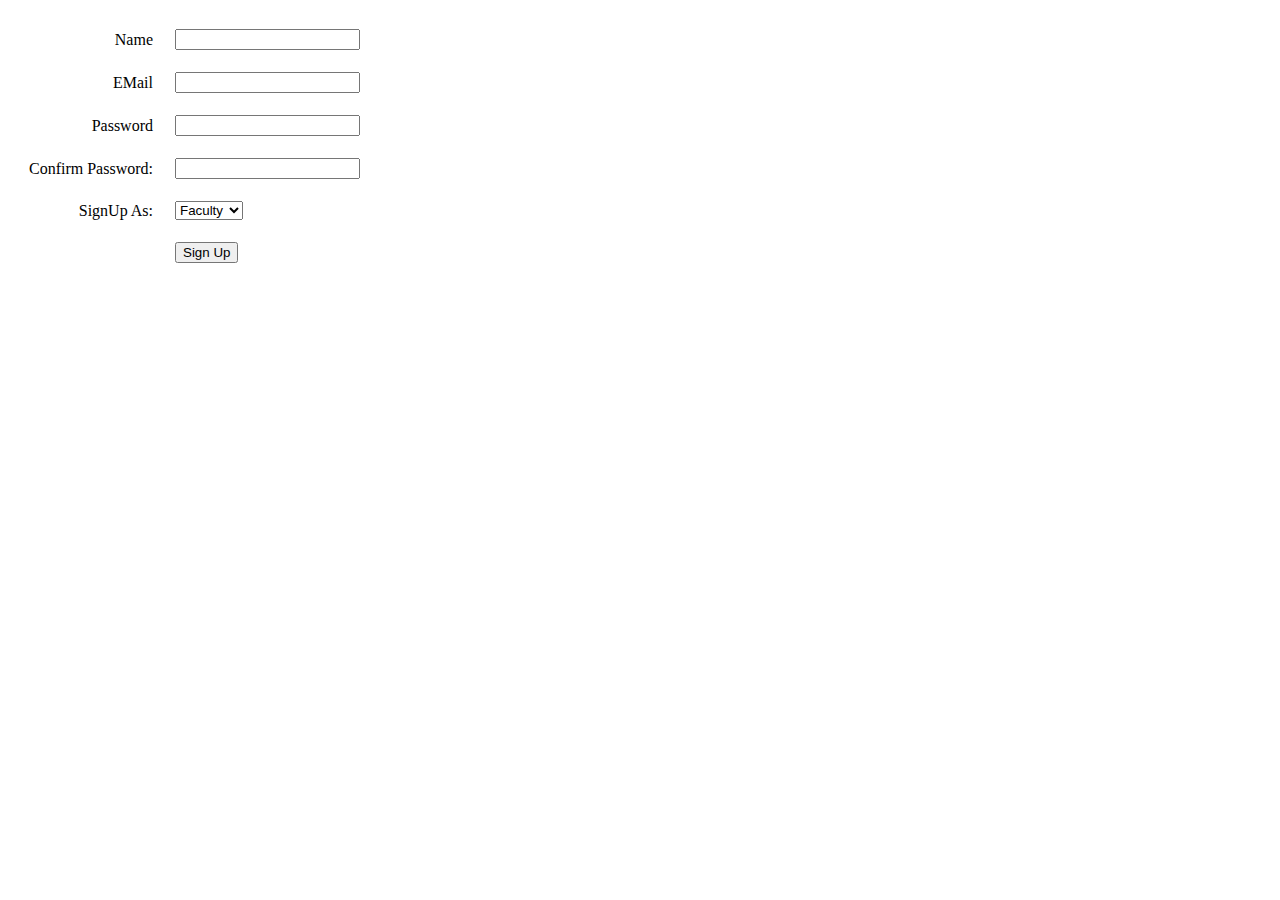
<file: signupPage.html>
<html>
   <head>
      <title>Sign Up Page</title> 
   </head>
   
   <body>
		<form id =  "myForm"  action = "/signupInfo.php"  method = "post" >
         <table cellspacing = "20" >
            
            <tr>
               <td align = "right">Name</td>
               <td><input type = "text" name = "name" required/></td>
            </tr>

            <tr>
               <td align = "right">EMail</td>
               <td><input type ="email" name = "email" required/></td>
            </tr>

            <tr>
               <td align = "right">Password</td>
               <td><input type = "password" name = "password" required/></td>
            </tr>

            <tr>
               <td align = "right">Confirm Password:</td>
               <td><input type = "password" name = "passwordcheck" required/></td>
            </tr>

            <tr>
               <td align = "right"><p>SignUp As:</p></td>
               <td><select name="type">
                  <option value="Faculty">Faculty</option>
                  <option value="Student">Student</option>
               </td>
            </tr>
            
            <tr>
               <td> </td>
               <td><input type = "submit" value = "Sign Up" /></td>
            </tr>
            
         </table>
      </form>
   </body>
</html>
</file>
<file: style.css>
body {
	font-family: "Roboto", sans-serif;
	margin: 0;
	background-color: #eeeeee;
}

h1 {
	padding: 8px;
	background: none;
	border-radius: 8px;
	margin: 0;
	font-size: 64px;
	font-family: "Roboto Slab", serif;
}

p {
	line-height: 1.5;
}

main {
	margin: 0 auto;
}

a {
	text-decoration: none;
	color: black;
}

a:hover {
	text-decoration: underline;
}

/* Inputs */

input,
textarea {
	height: 32px;
	padding: 0 16px;
	font-family: "Roboto Condensed", sans-serif;
	font-size: 20px;
	border: none;
	box-shadow: inset 8px 3px 18px -4px rgba(0, 0, 0, 0.4);
}

input:focus,
textarea:focus {
	outline: none;
}

/* Banner */

#banner {
	height: 100vh;
	display: flex;
	align-items: center;
	justify-content: center;
	flex-direction: column;
	background: rgba(0, 0, 0, 0.2) url("img/cs.jpg");
	background-size: cover;
	background-attachment: fixed;
	background-position: center;
	background-blend-mode: overlay;
	color: white;
}

#banner h3 {
	background: black;
	border-radius: 8px;
	padding: 0 24px;
	font-size: 24px;
}

/* Navigation */

nav {
	height: 72px;
	background: #013369;
	width: 100%;
	margin: 0;
	position: fixed;
	font-family: "Roboto Condensed", sans-serif;
	font-size: 20px;
	display: flex;
	justify-content: space-between;
	padding: 0 16px 0 0;
	box-sizing: border-box;
	z-index: 100;
}

nav a {
	padding: 0 32px;
	color: #fafafa;
	transition: 0.4s;
}

nav a:hover {
	text-decoration: underline;
	color: #ffffff;
}

nav ul {
	display: flex;
	list-style: none;
	justify-content: space-around;
	align-items: center;
	height: 100%;
	margin: 0;
}

.active {
	text-decoration: underline;
	text-decoration-thickness: 2px;
}

#logo-img {
	display: flex;
	height: 100%;
	background: #013369;
	padding: 0 32px;
	align-items: center;
	color: white;
	transition: 0.4s;
}

#logo-img img {
	height: 50px;
}

#menu-icon {
	height: 100%;
	font-size: 28px;
	padding: 0 4px;
	color: #eee;
	display: none;
	align-items: center;
}

/* Slideout Menu */

#slideout-menu {
	display: none;
	background: #eeeeee;
	z-index: 100;
	position: fixed;
	transition: 0.4s;
	margin-top: 72px;
	width: 100%;
	text-align: center;
	opacity: 0;
	pointer-events: none;
}

#slideout-menu ul {
	list-style: none;
	padding: 0 32px;
}

#slideout-menu ul li {
	padding: 8px;
}

#slideout-menu a {
	font-family: "Roboto Condensed", sans-serif;
	font-size: 20px;
	color: #013369;
}

#slideout-menu input {
	width: 85%;
	padding: 8px;
	font-family: "Roboto Condensed", sans-serif;
	font-size: 20px;
	text-align: center;
}

/* Sections */

section {
	display: flex;
	justify-content: space-around;
	flex-wrap: wrap;
}

.section-heading {
	font-size: 32px;
	font-family: "Roboto Condensed", sans-serif;
	color: #013369;
	text-decoration-color: red;
	transition: all 0.4s;
	display: inline-block;
	padding: 4px 32px;
}

.section-heading:hover {
	color: black;
	text-decoration: underline;
	text-decoration-color: red;
}

.about {
	font-size: 32px;
	font-family: "Roboto Condensed", sans-serif;
	color: black;
	text-decoration: underline;
	text-decoration-thickness: 3px;
	text-decoration-color: red;
	transition: all 0.4s;
	display: inline-block;
	padding: 4px 32px;
	padding-left: 45%;
}

/* Section Source */

#section-source {
	background-color: white;
}

#section-source p {
	padding: 8px;
	text-align: center;
}

#section-source a {
	margin: 8px;
	text-align: center;
}

/* Card */

.card {
	background-color: white;
	margin-bottom: 6px;
	display: block;
}

.card .card-description {
	padding: 0 6px;
}

.card .card-meta a {
	color: #013369;
}

.card .card-description a h3 {
	text-decoration: underline;
	color: red;
}

#card2 {
	width: auto;
}

.card-meta-blogpost {
	color: #333;
	font-size: 14px;
	padding: 16px;
	font-family: 'Roboto Slab', serif;
}

.card-meta-blogpost a {
	color: #333;
}

/* Button Read more */

.btn-readmore {
	padding: 8px 24px;
	border: 3px solid black;
	transition: 0.4s;
	display: inline-block;
	margin-bottom: 24px;
	margin-left: 24px;
	font-weight: bold;
	cursor: pointer;
	background: white;
}

.btn-readmore:hover {
	background: red;
	text-decoration: none;
	padding: 8px 40px;
	color: white;
}

/* Footer */

footer {
	background: #013369;
	padding: 8px;
	color: #eee;
	display: flex;
}

footer a {
	color: white;
}

footer #left-footer {
	flex: 1;
	border-right: 1px solid red;
	padding-left: 32px;
}

footer #left-footer ul {
	padding: 0;
	list-style: none;
	line-height: 1.5;
}

footer #right-footer {
	flex: 2;
	padding: 8px;
	text-align: center;
}

footer #social-media-footer a .fa-facebook,
footer #social-media-footer a .fa-youtube,
footer #social-media-footer a .fa-github {
	color: white;
	transition: 0.4s;
}

footer #social-media-footer ul {
	display: flex;
	list-style: none;
	justify-content: center;
	padding: 0;
}

footer #social-media-footer ul li {
	font-size: 48px;
	padding: 16px;
	transition: 0.4s;
}

footer #social-media-footer ul li:hover a .fa-youtube {
	color: red;
}

footer #social-media-footer ul li:hover a .fa-facebook {
	color: #3b5998;
}

footer #social-media-footer ul li:hover a .fa-github {
	color: #bbb;
}

/* Blog List page */

.page-heading {
	font-size: 32px;
	font-family: 'Roboto Condensed', sans-serif;
	border-left: 3px solid black;
	border-right: 3px solid black;
	transition: all 0.4s;
	display: inline-block;
	padding: 4px 32px;
	margin-top: 120px;
}

.page-heading:hover {
	padding: 4px 48px;
	background: red;
}

.page-heading2 {
	font-size: 20px;
	font-family: 'Roboto Condensed', sans-serif;
	background: red;
	display: inline-block;
	padding: 4px 20px;
	margin-top: 0;
	margin-bottom: 5px;
}

.heading4 {
	font-size: 18px;
	font-family: 'Roboto Condensed', sans-serif;
	display: inline-block;
	margin: 7px 7px;
	font-style: oblique;
	text-decoration: underline;
}

.bulletpoints {
	font-size: 15px;
	margin-right: 5px;
	font-style: bold;
}

.paragraph {
	margin: 0;
}

.card-meta {
	color: #333;
	font-size: 14px;
	padding-left: 8px;
	font-family: 'Roboto Slab', serif;
}

.card-meta a {
	color: #333;
}

/* Pagination */

.pagination {
	padding: 8px;
	text-align: center;
	font-weight: bold;
}

.pagination a {
	border-top: 3px solid white;
	display: inline-block;
	padding: 8px 16px;
	transition: 0.4s;
}

.pagination a:hover {
	text-decoration: none;
	border-top: 3px solid black;
}

/* Single Blogpost */

.post-container {
	display: flex;
	margin-bottom: 8px;
}

.blogpost {
	display: flex;
	flex-direction: column;
	width: 100%;
	border-left: 1px solid #999;
}

.blogpost .card {
	width: 100%;
}

.blogpost .card-image:hover {
	box-shadow: none;
}

/* Sidebar */

#sidebar {
	background: #333;
	flex: 1;
	padding: 8px 16px;
	color: white;
	box-shadow: inset 27px 0 51px -18px rgba(0, 0, 0, 0.75);
}

/* Comments section */

#comments-section {
	border-top: 2px solid #eee;
	padding: 8px;
}

/* Media Queries */

@media (max-width: 900px) {
	nav ul {
		display: none;
	}

	#menu-icon {
		display: flex;
	}

	#slideout-menu {
		display: block;
	}

	#searchbox {
		display: none;
	}

	#blogpost {
		width: 100%;
		border-left: 0;
	}

	#sidebar {
		display: none;
	}
}

@media (max-width: 719px) {
	main {
		width: 95%;
	}

	section {
		flex-direction: column;
	}

	.card,
	.card .card-image img {
		width: 100%;
	}

	footer {
		flex-direction: column;
		text-align: center;
	}

	footer #left-footer {
		flex: 1;
		border-right: 0;
		padding-left: 0;
	}

	footer #right-footer {
		background: #eee;
		color: black;
	}

	footer #right-footer a {
		color: black;
	}

	footer #social-media-footer a .fa-facebook,
	footer #social-media-footer a .fa-youtube,
	footer #social-media-footer a .fa-github {
		color: black;
		transition: 0.4s;
	}
}

@media (max-width: 600px) {
	main {
		width: 100%;
	}

	h1 {
		font-size: 48px;
	}

	#banner h3 {
		font-size: 20px;
	}

	.card {
		text-align: center;
	}

	#logo-img {
		padding: 0;
	}
}

@media (min-width: 720px) {
	main {
		width: 95%;
	}
	.card {
		width: 45%;
	}
	.card .card-image img {
		width: 100%;
	}
}

@media (min-width: 1200px) {
	main {
		width: 85%;
	}
}

/* lines */

.l1 {
	width: 80%;
}

.l2 {
	width: 50%;
}

.l3 {
	width: 20%;
}

/* updates marquee */

.updates {
	display: block;
	text-align: center;
}

marquee {
	padding-top: 5px;
	padding-bottom: 5px;
	border-style: outset;
	border-color: #013369;
	width: 80%;
	color: #013369;
	margin-top: 8px;
}

marquee a {
	color: red;
}
</file>
<file: profstyle.css>
.container {
	width: 75%;
	margin: auto;
	background-color: lightgray;
	align-self: center;
}

/* picture */
.profile-header {
	align-items: center;
}

.profile-header .profile-img img {
	padding-top: 20px;
	border-radius: 50%;
	display: block;
	margin-left: auto;
	margin-right: auto;
	width: 25%;
}

/* name and designation */
.profile-nav-info {
	text-align: center;
	color: #013369;
}

/* contact details */
.contact {
	text-align: center;
}

.contact i {
	margin-left: 5px;
	margin-right: 5px;
}

/* specialization */
#special li {
	display: inline;
	background-color: gainsboro;
	padding-right: 4px;
	padding-left: 4px;
	/* border-left: 2px solid #013369;
	border-right: 2px solid #013369; */
}

#special li:hover {
	background-color: aliceblue;
}

/* section headings */
.section-heading {
	text-align: center;
	margin-bottom: 0;
	padding-bottom: 0;
}

.section-heading h3 {
	color: red;
	display: block;
	text-decoration: underline;
}

.section-heading ul {
	display: block;
	text-align: center;
	margin-left: 20px;
	margin-right: 20px;
	margin-top: 10px;
	margin-bottom: 10px;
}

.section-heading ul li {
}

.section-heading table {
	display: block;
	text-align: center;
	margin: 20px;
}

.section-heading table thead th {
	color: #013369;
	border-bottom: 5px solid black;
}

.section-heading table tbody tr {
	border-bottom: 2px solid black;
}

.section-heading table tbody tr:hover {
	background-color: aliceblue;
}

.section-heading table tbody tr th {
	text-align: center;
	margin-left: 5px;
	margin-right: 5px;
	color: rgb(54, 51, 51);
	font-size: small;
	font-weight: 400;
}
</file>
